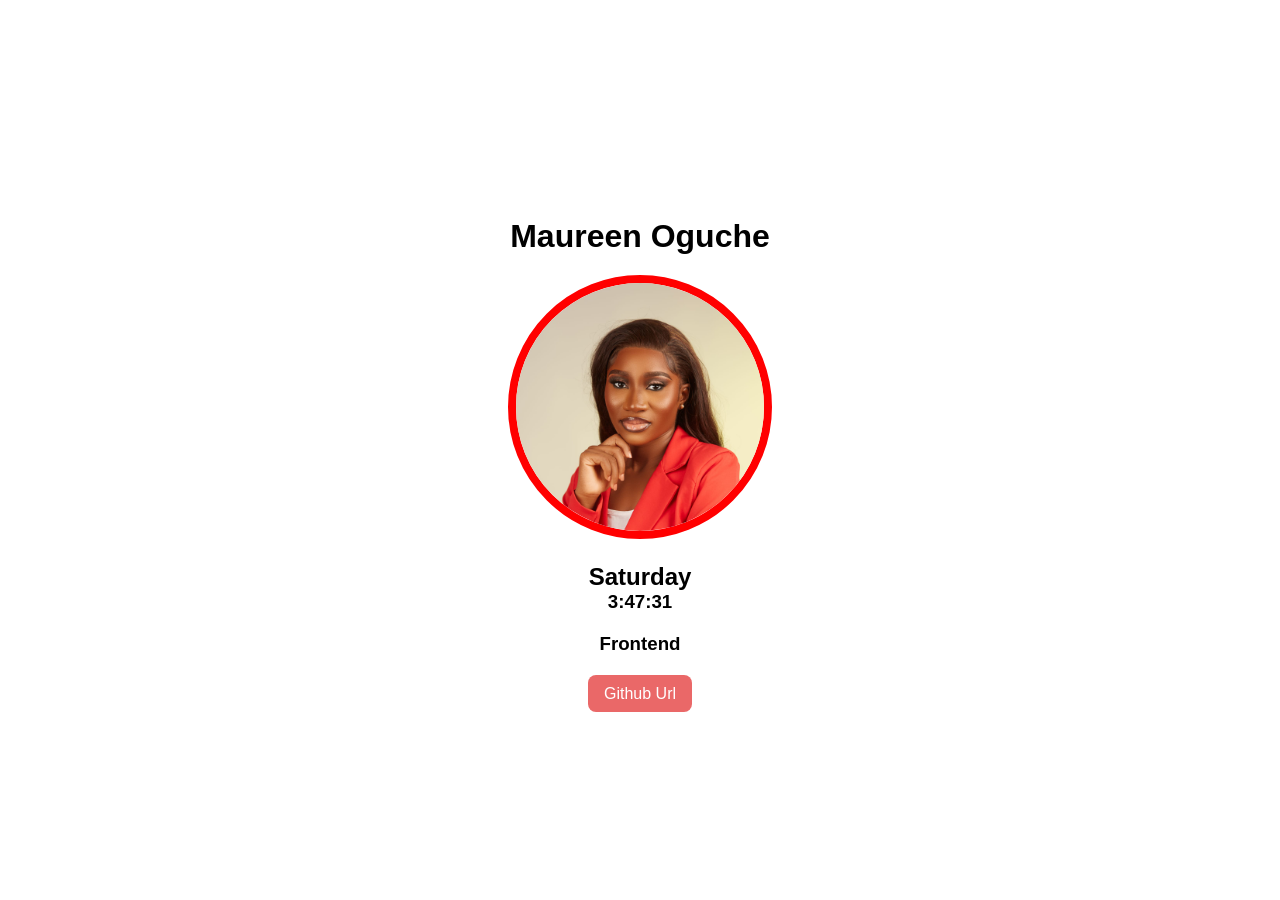
<file: index.html>
<!DOCTYPE html>
<html lang="en">
<head>
    <meta charset="UTF-8">
    <meta name="viewport" content="width=device-width, initial-scale=1.0">
    <link rel="icon" href="images/me.jpeg">
    <link rel="stylesheet" href="styles.css">
    <title>HNG Frontend Stage One</title>
</head>
<body>
    <div class="container">
        <div class="bio">
            <h1 data-testid="slackUserName">Maureen Oguche</h1>
            <img src="images/me.jpeg" alt="">
        </div>
        
        <div class="daytime">
            <h2 data-testid="currentDayOfTheWeek"></h2>
            <h3 data-testid="currentUTCTime"></h3>
        </div>

        <div class="track">
            <h3 data-testid="myTrack">Frontend</h3>
        </div>
        
        <a href="https://github.com/MaureenMOguche/HNGx" target="_blank" data-testid=“githubURL”>Github Url</a>

    </div>



    <script>
        const day = document.querySelector('[data-testid="currentDayOfTheWeek"]');
        const time = document.querySelector('[data-testid="currentUTCTime"]');
        const timeNow = `${new Date().getUTCHours()}:${new Date().getUTCMinutes()}:${new Date().getSeconds()}` 
        time.innerHTML = timeNow;
        day.innerHTML = new Date().toLocaleString('en-US', {weekday: 'long'})
    </script>
</body>
</html>
</file>
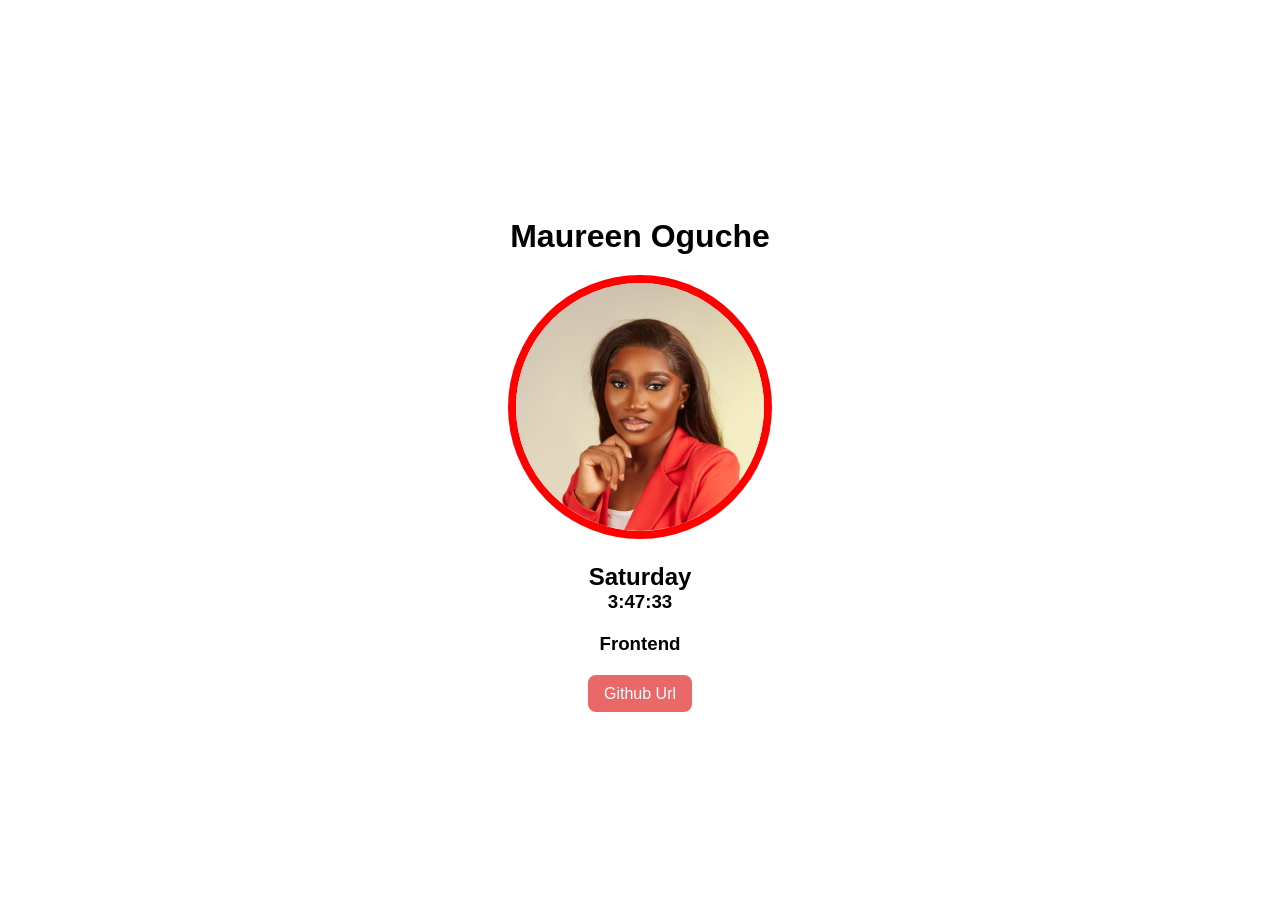
<file: Frontend/Stage1/index.html>
<!DOCTYPE html>
<html lang="en">
<head>
    <meta charset="UTF-8">
    <meta name="viewport" content="width=device-width, initial-scale=1.0">
    <link rel="stylesheet" href="styles.css">
    <title>Document</title>
</head>
<body>
    <div class="container">
        <div class="bio">
            <h1 data-testid="slackUserName">Maureen Oguche</h1>
            <img src="images/me.jpeg" alt="">
        </div>
        
        <div class="daytime">
            <h2 data-testid="currentDayOfTheWeek"></h2>
            <h3 data-testid="currentUTCTime"></h3>
        </div>

        <div class="track">
            <h3 data-testid="myTrack">Frontend</h3>
        </div>
        
        <a href="" data-testid=“githubURL”>Github Url</a>

    </div>



    <script>
        const day = document.querySelector('[data-testid="currentDayOfTheWeek"]');
        const time = document.querySelector('[data-testid="currentUTCTime"]');
        const timeNow = `${new Date().getUTCHours()}:${new Date().getUTCMinutes()}:${new Date().getSeconds()}` 
        time.innerHTML = timeNow;
        day.innerHTML = new Date().toLocaleString('en-US', {weekday: 'long'})
    </script>
</body>
</html>
</file>
<file: styles.css>
body{
    height: 100vh;
    display: flex;
    align-items: center;
    justify-content: center;
}
*{
    margin: 0;
    padding: 0;
    font-family: 'Segoe UI', Tahoma, Geneva, Verdana, sans-serif;
}
.container{
    text-align: center;
}
.bio{
    text-align: center;
    padding: 20px;
}
.bio img{
    width: 20%;
    border: 8px solid red;
    border-radius: 50%;
    margin-top: 20px;
}

.track{
    margin: 20px 0 30px 0;
}

a{
    background-color: rgb(234, 104, 104);
    padding: 10px 16px;
    text-decoration: none;
    color: white;
    border-radius: 8px;
}
</file>
<file: Frontend/Stage1/styles.css>
body{
    height: 100vh;
    display: flex;
    align-items: center;
    justify-content: center;
}
*{
    margin: 0;
    padding: 0;
    font-family: 'Segoe UI', Tahoma, Geneva, Verdana, sans-serif;
}
.container{
    text-align: center;
}
.bio{
    text-align: center;
    padding: 20px;
}
.bio img{
    width: 20%;
    border: 8px solid red;
    border-radius: 50%;
    margin-top: 20px;
}

.track{
    margin: 20px 0 30px 0;
}

a{
    background-color: rgb(234, 104, 104);
    padding: 10px 16px;
    text-decoration: none;
    color: white;
    border-radius: 8px;
}
</file>
